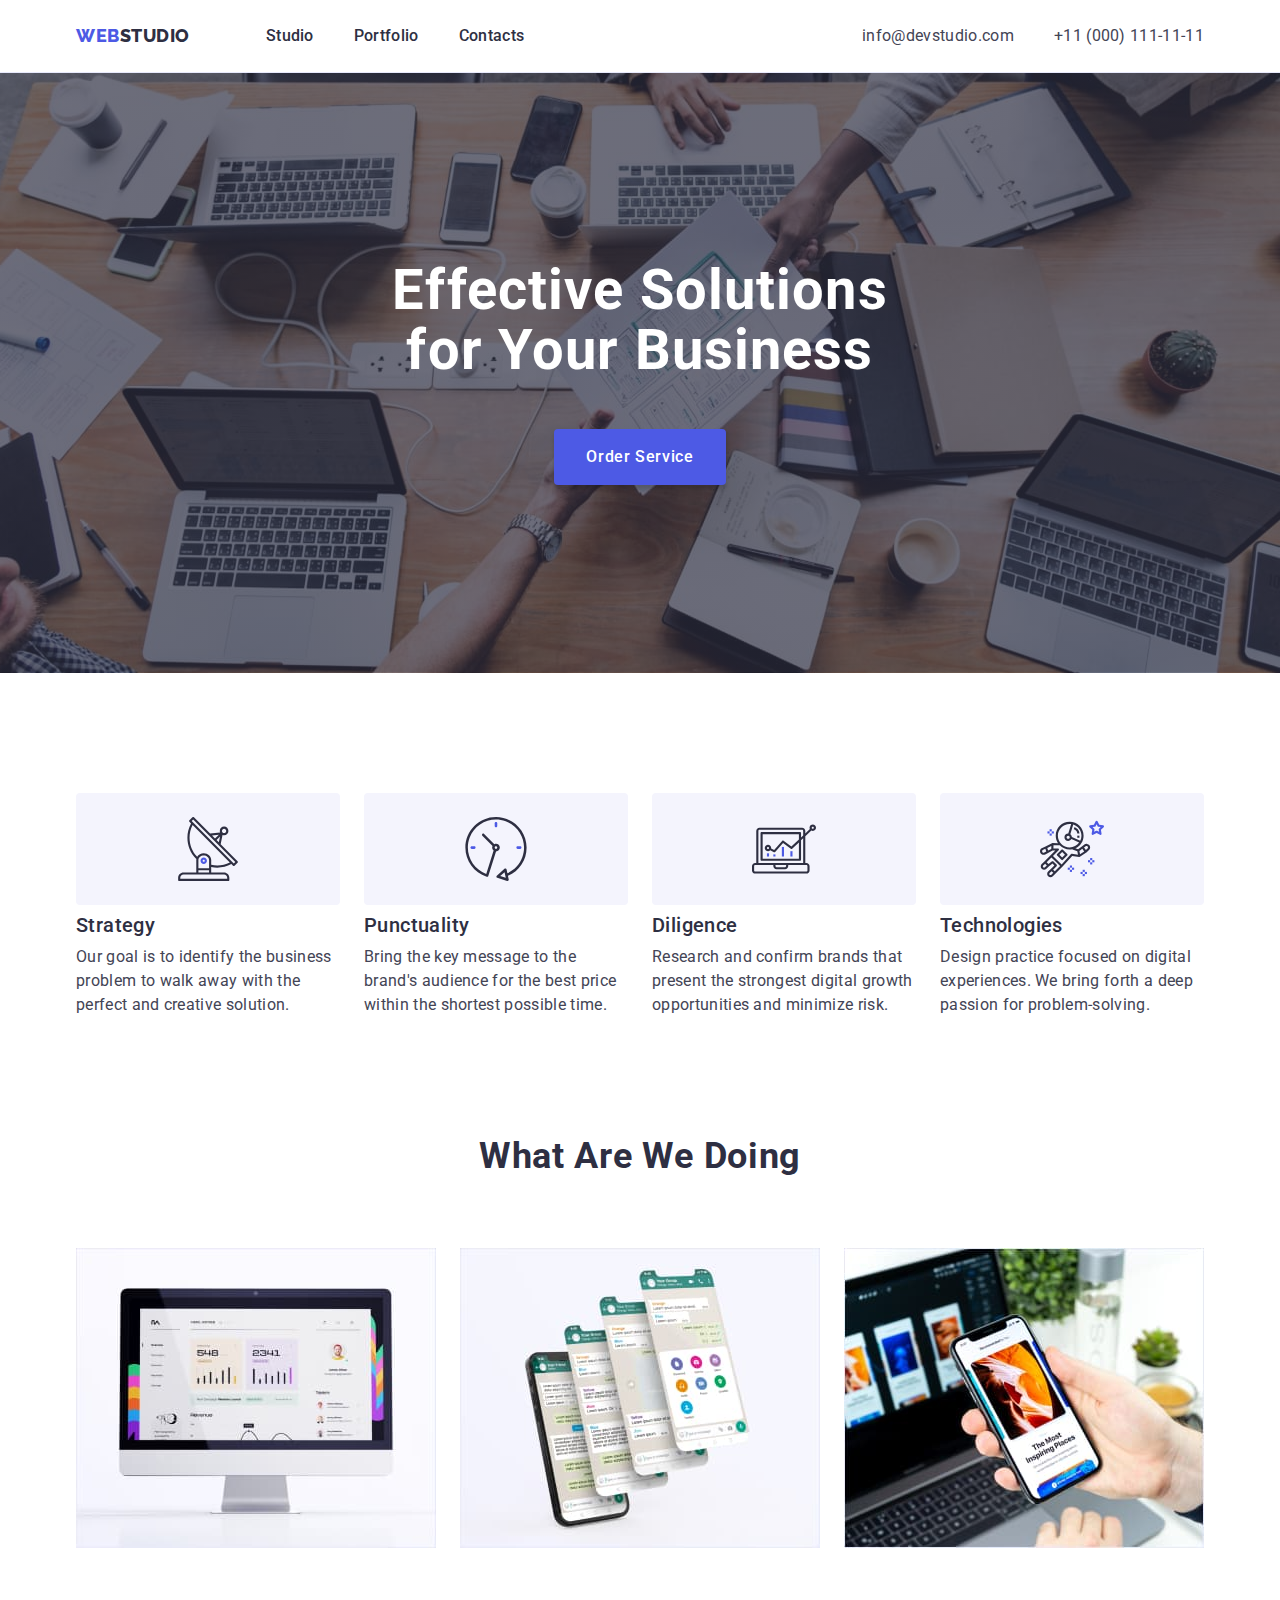
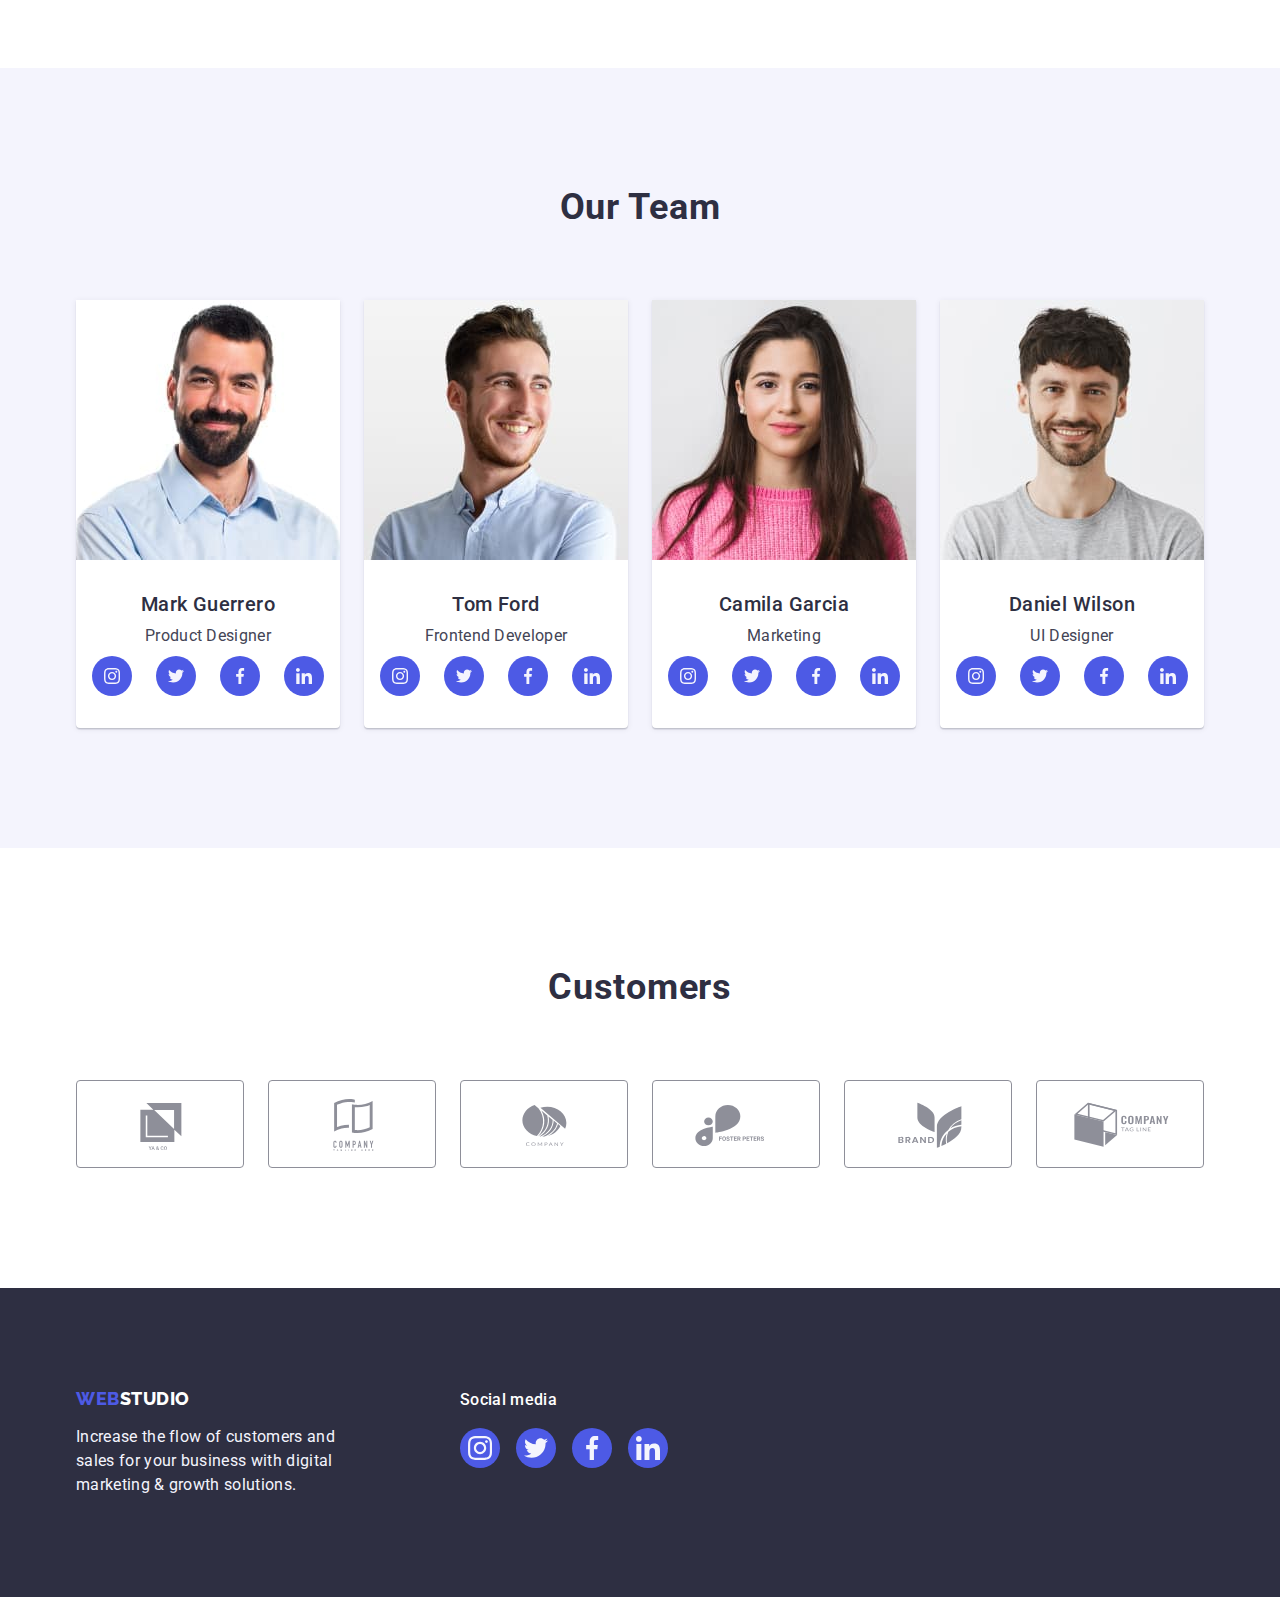
<file: index.html>
<!DOCTYPE html>
<html lang="en">
  <head>
    <meta charset="UTF-8" />
    <meta http-equiv="X-UA-Compatible" content="IE=edge" />
    <meta name="viewport" content="width=device-width, initial-scale=1.0" />
    <link rel="preconnect" href="https://fonts.googleapis.com" />
    <link rel="preconnect" href="https://fonts.gstatic.com" crossorigin />
    <link
      href="https://fonts.googleapis.com/css2?family=Montserrat:wght@400;700&family=Raleway:wght@800&family=Roboto:wght@400;500;700&display=swap"
      rel="stylesheet"
    />
    <link
      rel="stylesheet"
      href="https://cdn.jsdelivr.net/npm/modern-normalize@1.1.0/modern-normalize.min.css"
    />
    <link rel="stylesheet" href="./css/styles.css" />
    <title>WebStudio</title>
  </head>
  <body>
    <!-- Header -->
    <header class="header">
      <div class="container header-container">
        <nav class="menu menu-container">
          <a class="link logo link-logo" href="./index.html"
            >Web<span class="light-theme">Studio</span>
          </a>
          <ul class="list list-container">
            <li class="menu-list">
              <a class="menu-list-item link" href="./index.html">Studio</a>
            </li>
            <li class="menu-list">
              <a class="menu-list-item link" href="./portfolio.html"
                >Portfolio</a
              >
            </li>
            <li class="menu-list">
              <a class="menu-list-item link" href="">Contacts</a>
            </li>
          </ul>
        </nav>
        <address class="contacts contacts-container">
          <ul class="list list-contacts-container">
            <li class="contacts-list-item">
              <a class="link contacts-item" href="mailto:info@devstudio.com"
                >info@devstudio.com</a
              >
            </li>
            <li class="contacts-list-item">
              <a class="link contacts-item" href="tel:+110001111111"
                >+11 (000) 111-11-11</a
              >
            </li>
          </ul>
        </address>
      </div>
    </header>

    <main>
      <!--HERO-->
      <section class="section-main dark-theme section">
        <div class="container hero-container">
          <h1 class="main-title">Effective Solutions for Your Business</h1>
          <button class="button" type="button">Order Service</button>
        </div>
      </section>

      <!-- Features -->
      <section class="section section-features">
        <div class="container">
          <h2 class="secondary-title" hidden>Features</h2>
          <ul class="list features">
            <li class="features-list">
              <div class="svg-container">
                <svg width="64" height="64" class="svg-container-icon">
                  <use href="./images/icons.svg#antenna"></use>
                </svg>
              </div>
              <h3 class="features-title">Strategy</h3>
              <p class="description">
                Our goal is to identify the business problem to walk away with
                the perfect and creative solution.
              </p>
            </li>
            <li class="features-list">
              <div class="svg-container">
                <svg width="64" height="64" class="svg-container-icon">
                  <use href="./images/icons.svg#clock"></use>
                </svg>
              </div>
              <h3 class="features-title">Punctuality</h3>
              <p class="description">
                Bring the key message to the brand's audience for the best price
                within the shortest possible time.
              </p>
            </li>
            <li class="features-list">
              <div class="svg-container">
                <svg width="64" height="64" class="svg-container-icon">
                  <use href="./images/icons.svg#diagram"></use>
                </svg>
              </div>
              <h3 class="features-title">Diligence</h3>
              <p class="description">
                Research and confirm brands that present the strongest digital
                growth opportunities and minimize risk.
              </p>
            </li>
            <li class="features-list">
              <div class="svg-container">
                <svg width="64" height="64" class="svg-container-icon">
                  <use href="./images/icons.svg#astronaut"></use>
                </svg>
              </div>
              <h3 class="features-title">Technologies</h3>
              <p class="description">
                Design practice focused on digital experiences. We bring forth a
                deep passion for problem-solving.
              </p>
            </li>
          </ul>
        </div>
      </section>
      <!-- What are we doing here -->
      <section class="section second-section">
        <div class="container">
          <h2 class="secondary-title">What are we doing</h2>
          <ul class="list list-wrapper">
            <li class="wrapper-item">
              <img
                src="./images/what-we-doing/rectangle1.jpg"
                alt="website"
                width="360"
                height="300"
              />
            </li>
            <li class="wrapper-item">
              <img
                src="./images/what-we-doing/rectangle2.jpg"
                alt="chat"
                width="360"
                height="300"
              />
            </li>
            <li class="wrapper-item">
              <img
                src="./images/what-we-doing/rectangle3.jpg"
                alt="app"
                width="360"
                height="300"
              />
            </li>
          </ul>
        </div>
      </section>
      <!-- Our Team -->
      <section class="section-team section">
        <div class="container">
          <h2 class="secondary-title">Our Team</h2>
          <ul class="list team-container">
            <li class="team-list">
              <img
                src="./images/employees/mark-guerrero.jpg"
                alt="employee photo"
                width="264"
                height="260"
              />
              <div class="team-list-container">
                <h3 class="employee-name">Mark Guerrero</h3>
                <p class="employee-position">Product Designer</p>
                <ul class="social-list list">
                  <li class="social-list-item">
                    <a href="" class="social-list-link">
                      <svg width="16" height="16" class="social-list-icon">
                        <use href="./images/icons.svg#instagram"></use>
                      </svg>
                    </a>
                  </li>
                  <li class="social-list-item">
                    <a href="" class="social-list-link">
                      <svg width="16" height="16" class="social-list-icon">
                        <use href="./images/icons.svg#twitter"></use>
                      </svg>
                    </a>
                  </li>
                  <li class="social-list-item">
                    <a href="" class="social-list-link">
                      <svg width="16" height="16" class="social-list-icon">
                        <use href="./images/icons.svg#facebook"></use>
                      </svg>
                    </a>
                  </li>
                  <li class="social-list-item">
                    <a href="" class="social-list-link">
                      <svg width="16" height="16" class="social-list-icon">
                        <use href="./images/icons.svg#linkedin"></use>
                      </svg>
                    </a>
                  </li>
                </ul>
              </div>
            </li>
            <li class="team-list">
              <img
                src="./images/employees/tom-ford.jpg"
                alt="employee photo"
                width="264"
                height="260"
              />
              <div class="team-list-container">
                <h3 class="employee-name">Tom Ford</h3>
                <p class="employee-position">Frontend Developer</p>
                <ul class="social-list list">
                  <li class="social-list-item">
                    <a href="" class="social-list-link">
                      <svg width="16" height="16" class="social-list-icon">
                        <use href="./images/icons.svg#instagram"></use>
                      </svg>
                    </a>
                  </li>
                  <li class="social-list-item">
                    <a href="" class="social-list-link">
                      <svg width="16" height="16" class="social-list-icon">
                        <use href="./images/icons.svg#twitter"></use>
                      </svg>
                    </a>
                  </li>
                  <li class="social-list-item">
                    <a href="" class="social-list-link">
                      <svg width="16" height="16" class="social-list-icon">
                        <use href="./images/icons.svg#facebook"></use>
                      </svg>
                    </a>
                  </li>
                  <li class="social-list-item">
                    <a href="" class="social-list-link">
                      <svg width="16" height="16" class="social-list-icon">
                        <use href="./images/icons.svg#linkedin"></use>
                      </svg>
                    </a>
                  </li>
                </ul>
              </div>
            </li>
            <li class="team-list">
              <img
                src="./images/employees/camila-garcia.jpg"
                alt="employee photo"
                width="264"
                height="260"
              />
              <div class="team-list-container">
                <h3 class="employee-name">Camila Garcia</h3>
                <p class="employee-position">Marketing</p>
                <ul class="social-list list">
                  <li class="social-list-item">
                    <a href="" class="social-list-link">
                      <svg width="16" height="16" class="social-list-icon">
                        <use href="./images/icons.svg#instagram"></use>
                      </svg>
                    </a>
                  </li>
                  <li class="social-list-item">
                    <a href="" class="social-list-link">
                      <svg width="16" height="16" class="social-list-icon">
                        <use href="./images/icons.svg#twitter"></use>
                      </svg>
                    </a>
                  </li>
                  <li class="social-list-item">
                    <a href="" class="social-list-link">
                      <svg width="16" height="16" class="social-list-icon">
                        <use href="./images/icons.svg#facebook"></use>
                      </svg>
                    </a>
                  </li>
                  <li class="social-list-item">
                    <a href="" class="social-list-link">
                      <svg width="16" height="16" class="social-list-icon">
                        <use href="./images/icons.svg#linkedin"></use>
                      </svg>
                    </a>
                  </li>
                </ul>
              </div>
            </li>
            <li class="team-list">
              <img
                src="./images/employees/daniel-wilson.jpg"
                alt="employee photo"
                width="264"
                height="260"
              />
              <div class="team-list-container">
                <h3 class="employee-name">Daniel Wilson</h3>
                <p class="employee-position">UI Designer</p>
                <ul class="social-list list">
                  <li class="social-list-item">
                    <a href="" class="social-list-link">
                      <svg width="16" height="16" class="social-list-icon">
                        <use href="./images/icons.svg#instagram"></use>
                      </svg>
                    </a>
                  </li>
                  <li class="social-list-item">
                    <a href="" class="social-list-link">
                      <svg width="16" height="16" class="social-list-icon">
                        <use href="./images/icons.svg#twitter"></use>
                      </svg>
                    </a>
                  </li>
                  <li class="social-list-item">
                    <a href="" class="social-list-link">
                      <svg width="16" height="16" class="social-list-icon">
                        <use href="./images/icons.svg#facebook"></use>
                      </svg>
                    </a>
                  </li>
                  <li class="social-list-item">
                    <a href="" class="social-list-link">
                      <svg width="16" height="16" class="social-list-icon">
                        <use href="./images/icons.svg#linkedin"></use>
                      </svg>
                    </a>
                  </li>
                </ul>
              </div>
            </li>
          </ul>
        </div>
      </section>
      <!-- CUSTOMERS -->
      <section class="customers-section">
        <div class="container">
          <h2 class="secondary-title">Customers</h2>
          <ul class="customers-list list">
            <li class="customers-list-item">
              <a href="" class="customers-list-link">
                <svg width="104" height="56" class="customers-list-icon">
                  <use href="./images/icons.svg#logo"></use>
                </svg>
              </a>
            </li>
            <li class="customers-list-item">
              <a href="" class="customers-list-link">
                <svg width="104" height="56" class="customers-list-icon">
                  <use href="./images/icons.svg#logo-1"></use>
                </svg>
              </a>
            </li>
            <li class="customers-list-item">
              <a href="" class="customers-list-link">
                <svg width="104" height="56" class="customers-list-icon">
                  <use href="./images/icons.svg#logo-2"></use>
                </svg>
              </a>
            </li>
            <li class="customers-list-item">
              <a href="" class="customers-list-link">
                <svg width="104" height="56" class="customers-list-icon">
                  <use href="./images/icons.svg#logo-3"></use>
                </svg>
              </a>
            </li>
            <li class="customers-list-item">
              <a href="" class="customers-list-link">
                <svg width="104" height="56" class="customers-list-icon">
                  <use href="./images/icons.svg#logo-4"></use>
                </svg>
              </a>
            </li>
            <li class="customers-list-item">
              <a href="" class="customers-list-link">
                <svg width="104" height="56" class="customers-list-icon">
                  <use href="./images/icons.svg#logo-5"></use>
                </svg>
              </a>
            </li>
          </ul>
        </div>
      </section>
    </main>

    <footer class="footer">
      <div class="container footer-container">
        <div class="footer-left-container">
          <a class="link logo logo-style" href="./index.html"
            >Web<span class="dark-theme">Studio</span>
          </a>
          <p class="footer-text">
            Increase the flow of customers and sales for your business with
            digital marketing & growth solutions.
          </p>
        </div>
        <div class="">
          <p class="social-text">Social media</p>
          <ul class="social-list-footer list">
            <li class="social-list-item">
              <a href="" class="social-list-link-footer">
                <svg width="24" height="24" class="social-list-icon-footer">
                  <use href="./images/icons.svg#instagram"></use>
                </svg>
              </a>
            </li>
            <li class="social-list-item">
              <a href="" class="social-list-link-footer">
                <svg width="24" height="24" class="social-list-icon-footer">
                  <use href="./images/icons.svg#twitter"></use>
                </svg>
              </a>
            </li>
            <li class="social-list-item">
              <a href="" class="social-list-link-footer">
                <svg width="24" height="24" class="social-list-icon-footer">
                  <use href="./images/icons.svg#facebook"></use>
                </svg>
              </a>
            </li>
            <li class="social-list-item">
              <a href="" class="social-list-link-footer">
                <svg width="24" height="24" class="social-list-icon-footer">
                  <use href="./images/icons.svg#linkedin"></use>
                </svg>
              </a>
            </li>
          </ul>
        </div>
      </div>
    </footer>
  </body>
</html>
</file>
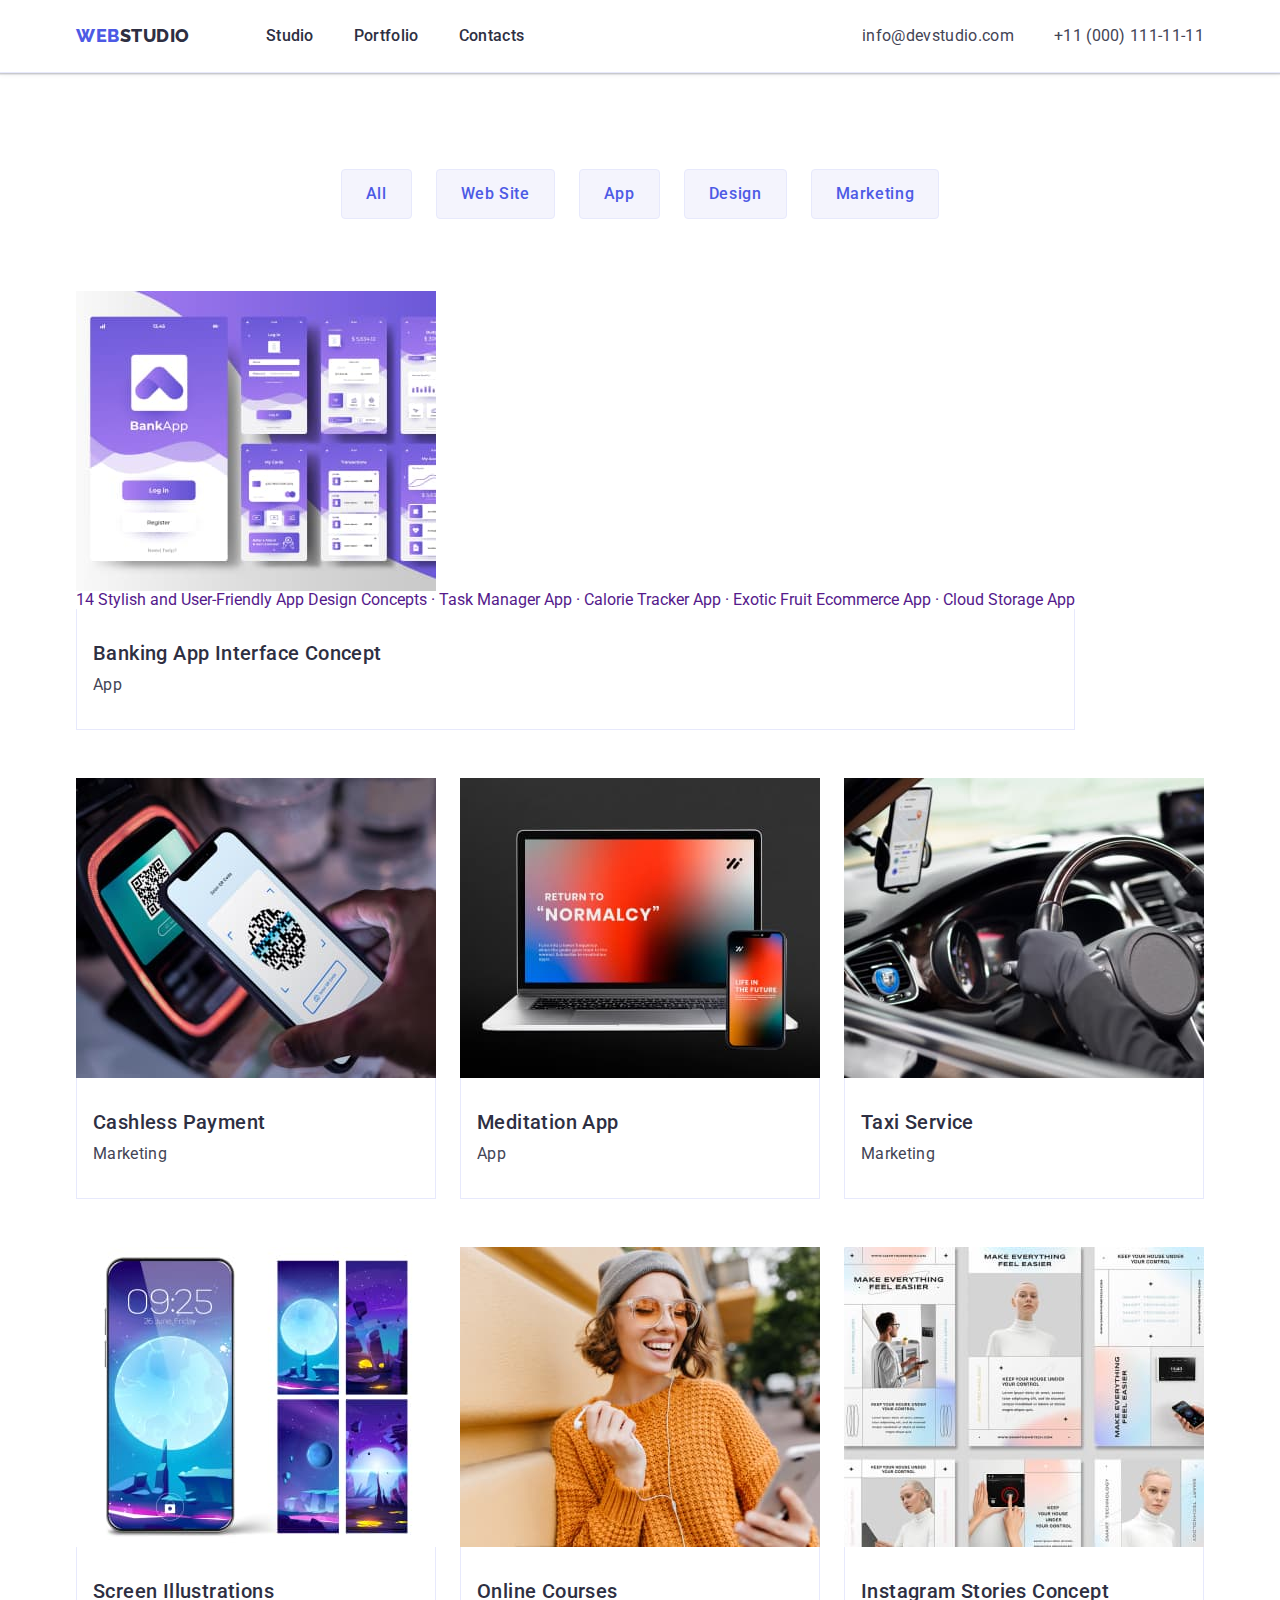
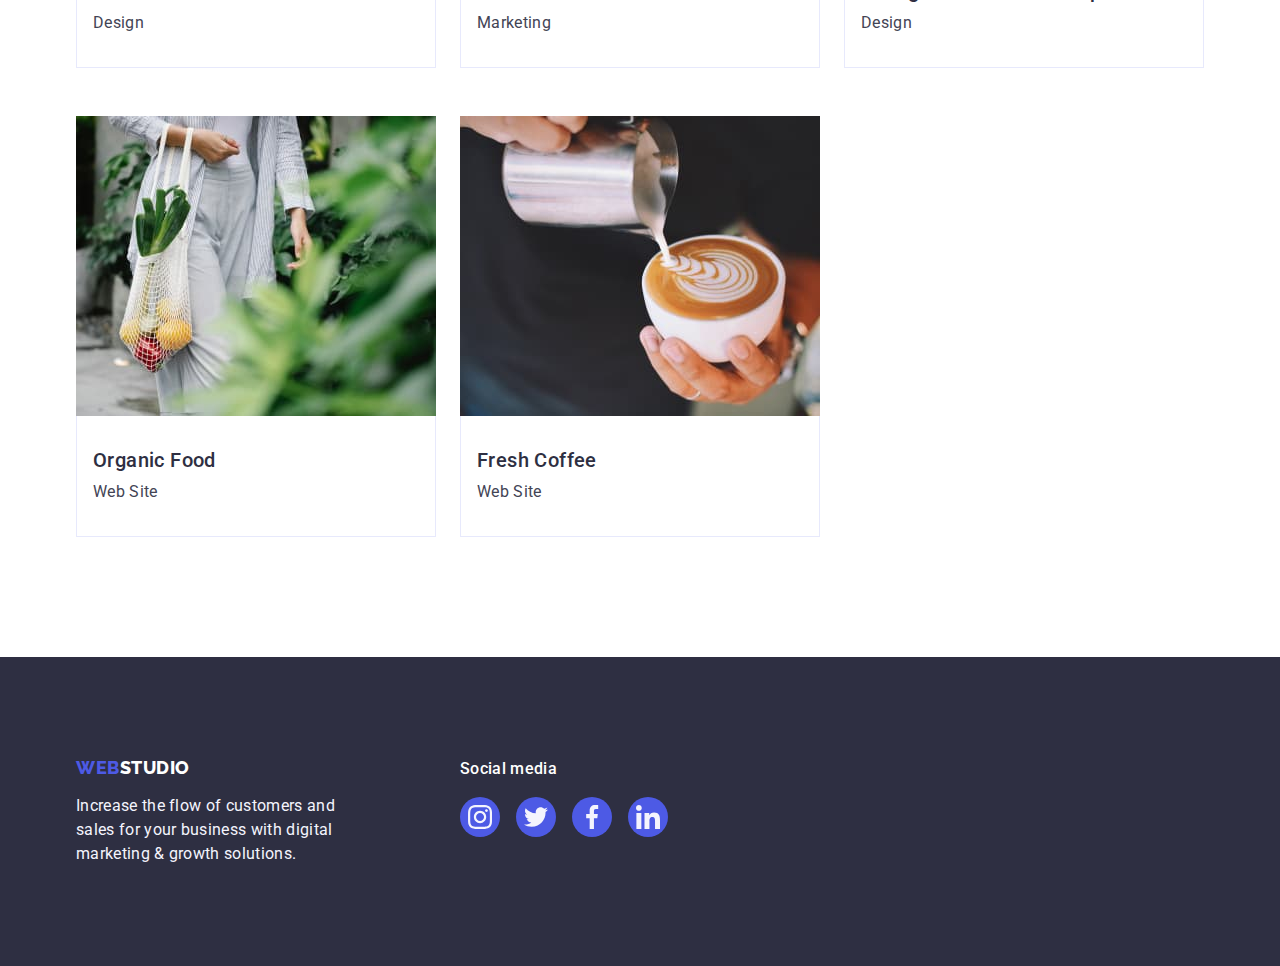
<file: portfolio.html>
<!DOCTYPE html>
<html lang="en">
  <head>
    <meta charset="UTF-8" />
    <meta http-equiv="X-UA-Compatible" content="IE=edge" />
    <meta name="viewport" content="width=device-width, initial-scale=1.0" />
    <link rel="preconnect" href="https://fonts.googleapis.com" />
    <link rel="preconnect" href="https://fonts.gstatic.com" crossorigin />
    <link
      href="https://fonts.googleapis.com/css2?family=Montserrat:wght@400;700&family=Raleway:wght@800&family=Roboto:wght@400;500;700&display=swap"
      rel="stylesheet"
    />
    <link
      rel="stylesheet"
      href="https://cdn.jsdelivr.net/npm/modern-normalize@1.1.0/modern-normalize.min.css"
    />
    <link rel="stylesheet" href="./css/styles.css" />
    <title>Portfolio</title>
  </head>
  <body>
    <!-- Header -->
    <header class="header">
      <div class="container header-container">
        <nav class="menu menu-container">
          <a class="link logo link-logo" href="./index.html"
            >Web<span class="light-theme">Studio</span>
          </a>
          <ul class="list list-container">
            <li class="menu-list">
              <a class="menu-list-item link" href="./index.html">Studio</a>
            </li>
            <li class="menu-list">
              <a class="menu-list-item link" href="./portfolio.html"
                >Portfolio</a
              >
            </li>
            <li class="menu-list">
              <a class="menu-list-item link" href="">Contacts</a>
            </li>
          </ul>
        </nav>
        <address class="contacts contacts-container">
          <ul class="list list-contacts-container">
            <li class="contacts-list-item">
              <a class="link contacts-item" href="mailto:info@devstudio.com"
                >info@devstudio.com</a
              >
            </li>
            <li class="contacts-list-item">
              <a class="link contacts-item" href="tel:+110001111111"
                >+11 (000) 111-11-11</a
              >
            </li>
          </ul>
        </address>
      </div>
    </header>

    <main>
      <!-- HERO -->
      <section class="section button-nav">
        <div class="container">
          <h1 hidden class="main-title visually-hidden">Navigation</h1>
          <ul class="list list-button">
            <li>
              <button class="button-item" type="button">All</button>
            </li>
            <li>
              <button class="button-item" type="button">Web Site</button>
            </li>
            <li>
              <button class="button-item" type="button">App</button>
            </li>
            <li>
              <button class="button-item" type="button">Design</button>
            </li>
            <li>
              <button class="button-item" type="button">Marketing</button>
            </li>
          </ul>
          <ul class="list project-list">
            <li class="link project-item">
              <a class="link project-link" href="">
                <div class="project-wrapper">
                  <img
                    src="./images/portfolio/banking-app.jpg"
                    alt="banking app"
                    width="360"
                    height="300"
                  />
                  <p class="overlay">
                    14 Stylish and User-Friendly App Design Concepts · Task
                    Manager App · Calorie Tracker App · Exotic Fruit Ecommerce
                    App · Cloud Storage App
                  </p>
                </div>
                <div class="project-info">
                  <h2 class="features-title">Banking App Interface Concept</h2>
                  <p class="features-item">App</p>
                </div>
              </a>
            </li>
            <li class="link">
              <a class="link project-link" href=""
                ><img
                  src="./images/portfolio/cashless-payment.jpg"
                  alt="cashless payment"
                  width="360"
                  height="300"
                />
                <div class="project-info">
                  <h2 class="features-title">Cashless Payment</h2>
                  <p class="features-item">Marketing</p>
                </div>
              </a>
            </li>
            <li class="link">
              <a class="link project-link" href=""
                ><img
                  src="./images/portfolio/meditation-app.jpg"
                  alt="meditation app"
                  width="360"
                  height="300"
                />
                <div class="project-info">
                  <h2 class="features-title">Meditation App</h2>
                  <p class="features-item">App</p>
                </div>
              </a>
            </li>
            <li class="link">
              <a class="link project-link" href=""
                ><img
                  src="./images/portfolio/taxi-service.jpg"
                  alt="taxi service"
                  width="360"
                  height="300"
                />
                <div class="project-info">
                  <h2 class="features-title">Taxi Service</h2>
                  <p class="features-item">Marketing</p>
                </div>
              </a>
            </li>
            <li class="link">
              <a class="link project-link" href=""
                ><img
                  src="./images/portfolio/screen-illustration.jpg"
                  alt="screen illustration"
                  width="360"
                  height="300"
                />
                <div class="project-info">
                  <h2 class="features-title">Screen Illustrations</h2>
                  <p class="features-item">Design</p>
                </div>
              </a>
            </li>
            <li class="link">
              <a class="link project-link" href=""
                ><img
                  src="./images/portfolio/online-courses.jpg"
                  alt="online courses"
                  width="360"
                  height="300"
                />
                <div class="project-info">
                  <h2 class="features-title">Online Courses</h2>
                  <p class="features-item">Marketing</p>
                </div>
              </a>
            </li>
            <li class="link">
              <a class="link project-link" href=""
                ><img
                  src="./images/portfolio/instagram-stories.jpg"
                  alt="instagram stories"
                  width="360"
                  height="300"
                />
                <div class="project-info">
                  <h2 class="features-title">Instagram Stories Concept</h2>
                  <p class="features-item">Design</p>
                </div>
              </a>
            </li>
            <li class="link">
              <a class="link project-link" href=""
                ><img
                  src="./images/portfolio/organic-food.jpg"
                  alt="organic food"
                  width="360"
                  height="300"
                />
                <div class="project-info">
                  <h2 class="features-title">Organic Food</h2>
                  <p class="features-item">Web Site</p>
                </div>
              </a>
            </li>
            <li class="link">
              <a class="link project-link" href=""
                ><img
                  src="./images/portfolio/fresh-coffee.jpg"
                  alt="fresh coffee"
                  width="360"
                  height="300"
                />
                <div class="project-info">
                  <h2 class="features-title">Fresh Coffee</h2>
                  <p class="features-item">Web Site</p>
                </div>
              </a>
            </li>
          </ul>
        </div>
      </section>
    </main>
    <footer class="footer">
      <div class="container footer-container">
        <div class="footer-left-container">
          <a class="link logo logo-style" href="./index.html"
            >Web<span class="dark-theme">Studio</span>
          </a>
          <p class="footer-text">
            Increase the flow of customers and sales for your business with
            digital marketing & growth solutions.
          </p>
        </div>
        <div class="">
          <p class="social-text">Social media</p>
          <ul class="social-list-footer list">
            <li class="social-list-item">
              <a href="" class="social-list-link-footer">
                <svg width="24" height="24" class="social-list-icon-footer">
                  <use href="./images/icons.svg#instagram"></use>
                </svg>
              </a>
            </li>
            <li class="social-list-item">
              <a href="" class="social-list-link-footer">
                <svg width="24" height="24" class="social-list-icon-footer">
                  <use href="./images/icons.svg#twitter"></use>
                </svg>
              </a>
            </li>
            <li class="social-list-item">
              <a href="" class="social-list-link-footer">
                <svg width="24" height="24" class="social-list-icon-footer">
                  <use href="./images/icons.svg#facebook"></use>
                </svg>
              </a>
            </li>
            <li class="social-list-item">
              <a href="" class="social-list-link-footer">
                <svg  width="24" height="24" class="social-list-icon-footer">
                  <use href="./images/icons.svg#linkedin"></use>
                </svg>
              </a>
            </li>
          </ul>
        </div>
      </div>
    </footer>
  </body>
</html>
</file>
<file: css/styles.css>
:root {
  --primary-font: "Roboto", sans-serif;
  --secondary-font: "Raleway", sans-serif;
  --primary-background-color: #ffffff;
  --secondary-background-color: #4d5ae5;
  --primary-text-color: #434455;
  --secondary-text-color: #2e2f42;
  --primary-button-color: #4d5ae5;
  --primary-button-background-color: #f4f4fd;
  --icon-color: #8e8f99;
  --color: currentColor;
}

h1,
h2,
h3,
p {
  margin-top: 0;
  margin-bottom: 0;
}

ul {
  margin-top: 0;
  margin-bottom: 0;
  padding-left: 0;
}

img {
  display: block;
}

body {
  font-family: var(--primary-font);
  background-color: var(--primary-background-color);
  color: var(--primary-text-color);
}

.container {
  width: 1158px;
  margin-left: auto;
  margin-right: auto;
  padding: 0 15px;
}

.section {
  padding-top: 120px;
  padding-bottom: 120px;
}

.list {
  list-style: none;
}

.link {
  text-decoration: none;
}

.dark-theme {
  color: #ffffff;
}

.light-theme {
  color: #2e2f42;
}

.visually-hidden {
  position: absolute;
  width: 1px;
  height: 1px;
  margin: -1px;
  border: 0;
  padding: 0;
  white-space: nowrap;
  clip-path: inset(100%);
  clip: rect(0 0 0 0);
  overflow: hidden;
}

/**
  |============================
  |          Header
  |============================
*/

.header {
  border-bottom: 1px solid #e7e9fc;
  box-shadow: 0px 2px 1px rgba(46, 47, 66, 0.08),
    0px 1px 1px rgba(46, 47, 66, 0.16), 0px 1px 6px rgba(46, 47, 66, 0.08);
}

.header-container {
  display: flex;
  align-items: center;
  justify-content: space-between;
}

.menu-container {
  display: flex;
  align-items: center;
}

.list-container {
  display: flex;
  align-items: center;
}

.list-contacts-container {
  display: flex;
  align-items: center;
  margin-left: auto;
}

.link-logo {
  margin-right: 76px;
}

.menu-list:not(:last-child) {
  margin-right: 40px;
}

.contacts-list-item:not(:last-child) {
  margin-right: 40px;
}

.menu {
  font-weight: 500;
  font-size: 16px;
  line-height: 1.5;
  letter-spacing: 0.02em;

  color: #2e2f42;
}

.logo {
  font-family: var(--secondary-font);
  font-weight: 800;
  font-size: 18px;
  line-height: 1.17;
  letter-spacing: 0.03em;
  text-transform: uppercase;
  color: #4d5ae5;
}

.menu-list-item {
  display: block;
  font-weight: 500;
  font-size: 16px;
  line-height: 1.5;
  letter-spacing: 0.02em;
  color: #2e2f42;
  padding: 24px 0;
}

.menu-list-item:hover,
.menu-list-item:focus {
  color: #404bbf;
}

.contacts {
  font-style: normal;
}

.contacts-item {
  font-size: 16px;
  line-height: 1.5;
  letter-spacing: 0.02em;
  color: #434455;
}

.contacts-item:hover,
.contacts-item:focus {
  color: #404bbf;
}

/**
  |============================
  |       HERO 
  |============================
*/

.hero-container {
  text-align: center;
  margin: 0 auto;
}

.main-title {
  font-weight: 700;
  font-size: 56px;
  line-height: 1.07;
  letter-spacing: 0.02em;
  text-align: center;
  max-width: 496px;
  margin: 0 auto 48px auto;
}

.section-main {
  margin: 0 auto;
  background: #2e2f42;
  background-image: linear-gradient(
      rgba(46, 47, 66, 0.7),
      rgba(46, 47, 66, 0.7)
    ),
    url(../images/bg.jpeg);
  background-size: cover;
  background-position: center;
  padding: 188px 0;
  max-width: 1440px;
  background-repeat: no-repeat;
}

.button {
  font-family: inherit;
  font-weight: 500;
  font-size: 16px;
  line-height: 1.5;
  letter-spacing: 0.04em;
  color: #ffffff;
  background: var(--secondary-background-color);
  display: block;
  margin: auto;
  min-width: 169px;
  height: 56px;
  border: none;
  padding: 16px 32px 16px 32px;
  text-align: center;
  box-shadow: 0px 4px 4px rgba(0, 0, 0, 0.15);
  border-radius: 4px;
  cursor: pointer;
}

.button:hover,
.button:focus {
  background-color: #404bbf;
  color: #ffffff;
}

/**
  |============================
  |       FEATURES
  |============================
*/

.second-section {
  padding-top: 0;
}

.features {
  display: flex;
  justify-content: space-between;
  gap: 24px;
}

.features-title {
  font-weight: 500;
  font-size: 20px;
  line-height: 1.2;
  letter-spacing: 0.02em;
  color: #2e2f42;
  margin-bottom: 8px;
}

.features-list {
  width: calc(100% - 72px / 4);
}

.description {
  font-size: 16px;
  line-height: 1.5;
  letter-spacing: 0.02em;
  color: #434455;
}

.features-item {
  font-size: 16px;
  line-height: 24px;
  letter-spacing: 0.02em;
  color: var(--primary-text-color);
}

.svg-container {
  display: flex;
  justify-content: center;
  align-items: center;
  background: #f4f4fd;
  border-radius: 4px;
  width: 264px;
  height: 112px;
  margin-bottom: 8px;
}
.svg-container-icon {
  width: 64px;
  height: 64px;
  fill: #2e2f42;
}

/**
  |============================
  |     WHAT ARE WE DOING
  |============================
*/

.list-wrapper {
  display: flex;
  gap: 24px;
}

.wrapper-item {
  flex-basis: calc(100% - 48px / 3);
}

.secondary-title {
  font-weight: 700;
  font-size: 36px;
  line-height: 1.1;
  letter-spacing: 0.02em;
  text-transform: capitalize;
  color: var(--secondary-text-color);
  margin-bottom: 72px;
  text-align: center;
}

/**
  |============================
  |     EMPLOYEES
  |============================
*/

.team-container {
  display: flex;
  gap: 24px;
}

.team-list-container {
  padding: 32px 0;
  text-align: center;
}

.team-list {
  background-color: var(--primary-background-color);
  flex-basis: calc(100% - 72px / 4);
  box-shadow: 0px 1px 6px rgba(46, 47, 66, 0.08),
    0px 1px 1px rgba(46, 47, 66, 0.16), 0px 2px 1px rgba(46, 47, 66, 0.08);
  border-radius: 0px 0px 4px 4px;
}

.section-team {
  background: #f4f4fd;
}

.employee-name {
  font-weight: 500;
  font-size: 20px;
  line-height: 1.2;
  letter-spacing: 0.02em;
  color: #2e2f42;
  margin-bottom: 8px;
}

.employee-position {
  font-size: 16px;
  line-height: 1.5;
  letter-spacing: 0.02em;
  margin-bottom: 8px;
}

.social-list {
  display: flex;
  justify-content: center;
  gap: 24px;
}

.social-list-link {
  display: flex;
  width: 40px;
  height: 40px;
  background: #4d5ae5;
  border-radius: 50%;
  align-items: center;
  justify-content: center;
}

.social-list-link:hover,
.social-list-link:focus {
  background: #404bbf;
}
.social-list-icon {
  fill: #f4f4fd;
}

/**
  |============================
  |         CUSTOMERS
  |============================
*/

.customers-section {
  padding: 120px 0;
}

.customers-list {
  display: flex;
  justify-content: space-between;
  gap: 24px;
}

.customers-list-link {
  display: flex;
  justify-content: center;
  align-items: center;
  width: 168px;
  height: 88px;
  border: 1px solid var(--icon-color);
  border-radius: 4px;
  color: var(--icon-color);
}

.customers-list-link:hover,
.customers-list-link:focus {
  color: #404bbf;
  border-color: #404bbf;
}

.customers-list-icon {
  fill: currentColor;
}

/**
  |============================
  |       FOOTER
  |============================
*/

footer {
  background: #2e2f42;
}

.footer-container {
  display: flex;
  align-items: baseline;
}

.footer-left-container {
  margin-right: 120px;
}

.footer {
  padding-top: 100px;
  padding-bottom: 100px;
}

.logo-style {
  display: inline-block;
  margin-bottom: 16px;
}

.footer-text {
  font-size: 16px;
  line-height: 1.5;
  letter-spacing: 0.02em;
  color: #f4f4fd;
  width: 264px;
}

.social-text {
  font-weight: 500;
  font-size: 16px;
  line-height: 1.5;
  letter-spacing: 0.02em;
  color: #ffffff;
  margin-bottom: 16px;
}

.social-list-footer {
  display: flex;
  justify-content: center;
  gap: 16px;
}

.social-list-link-footer {
  display: flex;
  width: 40px;
  height: 40px;
  background: #4d5ae5;
  border-radius: 50%;
  align-items: center;
  justify-content: center;
}
.social-list-icon-footer {
  fill: #f4f4fd;
}

.social-list-link-footer:hover,
.social-list-link-footer:focus {
  background: #31d0aa;
}

/**
  |============================
  |       PORTFOLIO
  |============================
*/

.list-button {
  display: flex;
  justify-content: center;
  margin: 0 auto;
  gap: 24px;
  margin-bottom: 72px;
}

.button-nav {
  padding-top: 96px;
}

.button-item {
  font-family: inherit;
  font-weight: 500;
  font-size: 16px;
  line-height: 1.5;
  letter-spacing: 0.04em;
  color: var(--primary-button-color);
  background: var(--primary-button-background-color);
  border: 1px solid #e7e9fc;
  border-radius: 4px;
  padding: 12px 24px;
  cursor: pointer;
}

/* .main-button:hover,
.main-button:focus {
} */

.button-item:hover,
.button-item:focus {
  background-color: #404bbf;
  color: #ffffff;
  border: 1px solid transparent;
  box-shadow: 0px 3px 1px rgba(0, 0, 0, 0.1), 0px 2px 1px rgba(0, 0, 0, 0.08),
    0px 2px 2px rgba(0, 0, 0, 0.12);
}

.title {
  font-weight: 700;
  font-size: 36px;
  line-height: 1.1;
  letter-spacing: 0.02em;
  text-transform: capitalize;
  color: #2e2f42;
}

.project-list {
  display: flex;
  flex-wrap: wrap;
  column-gap: 24px;
  row-gap: 48px;
  flex-basis: calc(100% - 72px / 3);
}

.project-info {
  padding: 32px 16px;
  border: 1px solid #e7e9fc;
  border-top: none;
}

.project-link {
  display: block;
}

.project-link:hover,
.project-link:focus {
  box-shadow: 0px 1px 6px rgba(46, 47, 66, 0.08),
    0px 1px 1px rgba(46, 47, 66, 0.16), 0px 2px 1px rgba(46, 47, 66, 0.08);
}

/* .project-wrapper {
  position: relative;
  overflow: hidden;
}

.overlay {
  font-family: var(--primary-font);
  font-weight: 400;
  font-size: 16px;
  line-height: 1.5;
  letter-spacing: 0.02em;
  color: #f4f4fd;
  width: 100%;
  height: 100%;
  padding: 40px 32px 164px 32px;
  background-color: #4d5ae5;
  position: absolute;
  top: 0;
  left: 0;
  transform: translate(0, 100%);
  transition-property: transform;
  transition-duration: 250ms;
  transition-timing-function: cubic-bezier(0.4, 0, 0.2, 1);
}

.project-item:hover .overlay {
  transform: translate(0, 0);
} */
</file>
